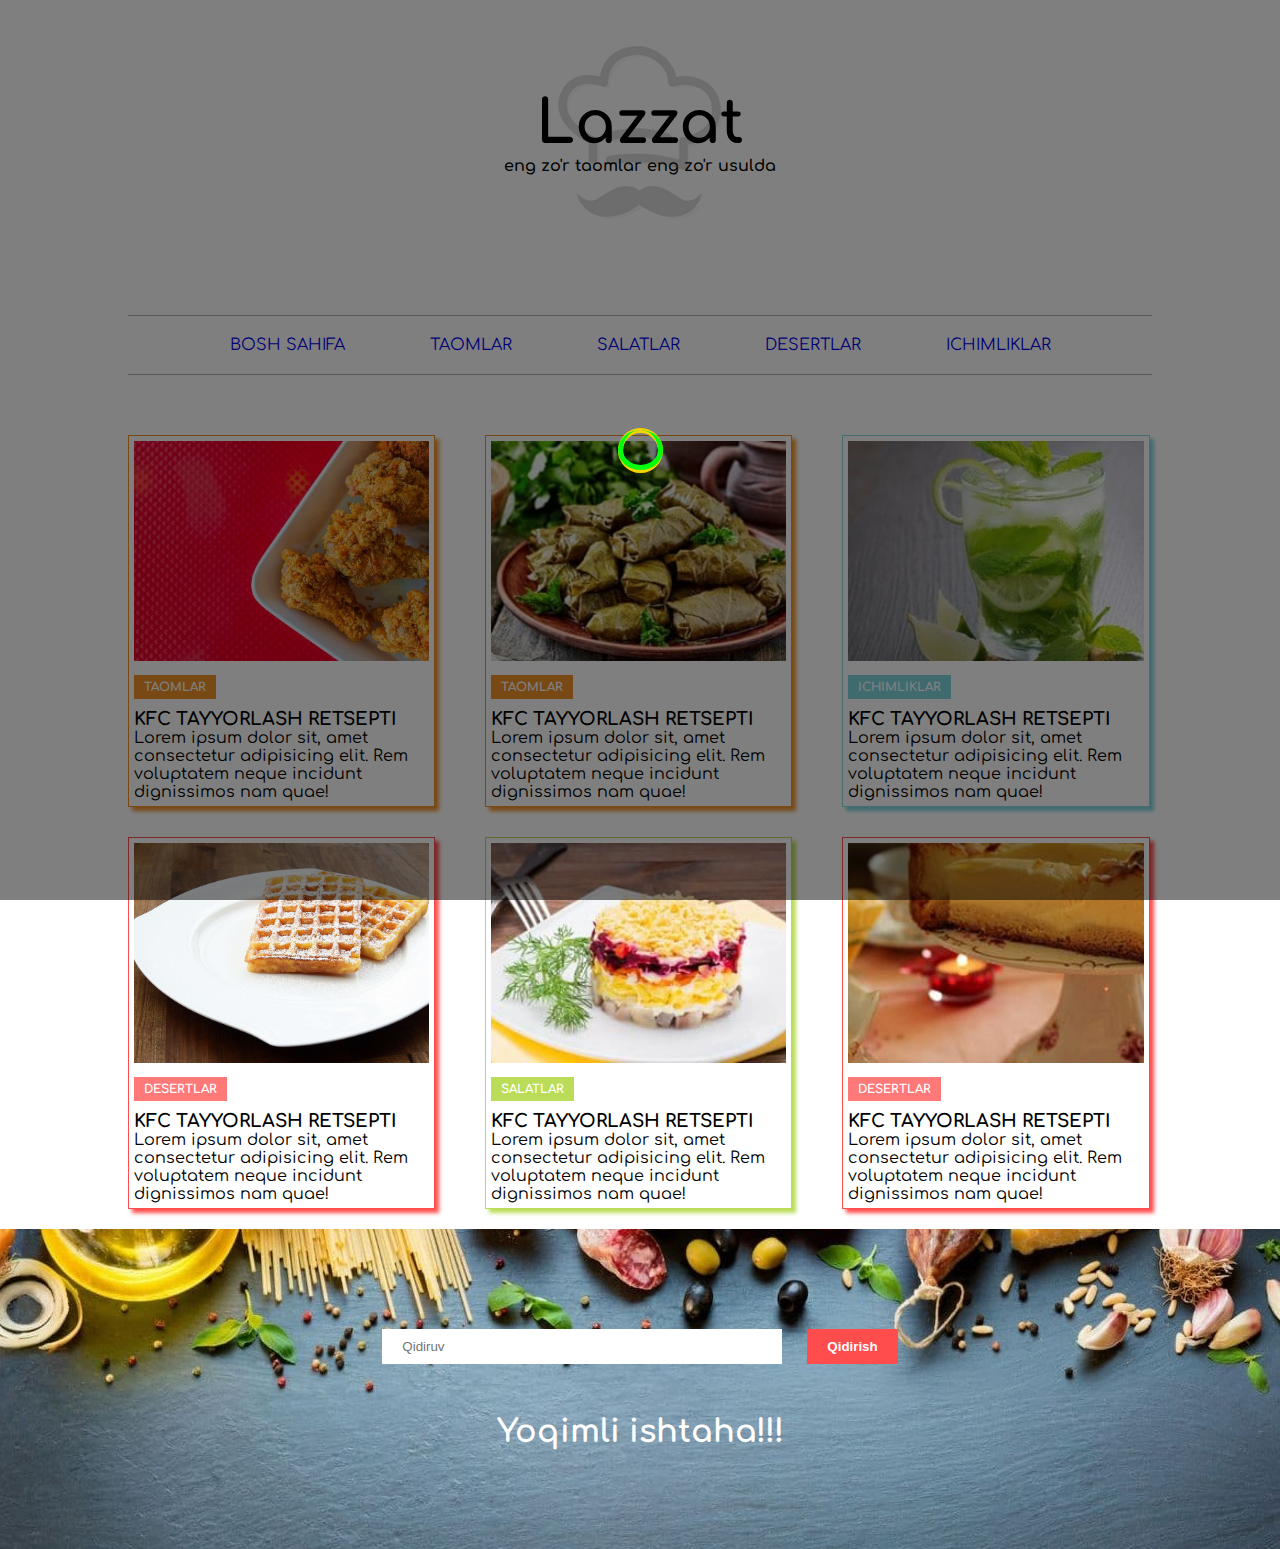
<file: index.html>
<!DOCTYPE html>
<html lang="en">
<head>
    <meta charset="UTF-8">
    <meta http-equiv="X-UA-Compatible" content="IE=edge">
    <meta name="viewport" content="width=device-width, initial-scale=1.0">
    <title>Lazzat</title>
    <link rel="stylesheet" href="style.css">
    <link rel="preconnect" href="https://fonts.googleapis.com">
<link rel="preconnect" href="https://fonts.gstatic.com" crossorigin>
<link href="https://fonts.googleapis.com/css2?family=Comfortaa:wght@300;400;500;600;700&family=Roboto:wght@300&family=Supermercado+One&display=swap" rel="stylesheet">
</head>
<body>
    <div class="load">
        
    <div class="loader">
        <div class="ring">
            
        </div>                          
    </div>

    </div>
    <header>
        <h1 class="company-name">Lazzat</h1>
        <p class="slogan">eng zo'r taomlar eng zo'r usulda</p>
    </header>
    <nav>
        <ul class="nav-list">
            <li class="nav-item"><a href="./index.html" class="nav-link b">bosh sahifa</a></li>
            <li class="nav-item"><a href="./dishes.html" class="nav-link foods">taomlar</a></li>
            <li class="nav-item"><a href="./salads.html" class="nav-link salads">salatlar</a></li>
            <li class="nav-item"><a href="./deserts.html" class="nav-link deserts">desertlar</a></li>
            <li class="nav-item"><a href="./drinks.html" class="nav-link drinks">ichimliklar</a></li>
        </ul>
    </nav>
    <section class="main">
        <h1 class="visually-hidden"></h1>
        <ul class="recipes-list">
            <li class="recipe-item food">
                <img src="images/food-1.jpg" alt="" class="recipe-img">
                <a href="./dishes.html" class="recipe-category bc-orange">Taomlar</a>
                <a href="#" class="recipe-title-link">
                    <h2 class="recipe-title">KFC tayyorlash retsepti</h2>
                </a>
                <p class="recipe-sub-title">Lorem ipsum dolor sit, amet consectetur adipisicing elit. Rem voluptatem neque incidunt dignissimos nam quae!</p>
            </li>
            <li class="recipe-item food">
                <img src="images/food-2.jpg" alt="" class="recipe-img">
                <a href="./dishes.html" class="recipe-category bc-orange">Taomlar</a>
                <a href="#" class="recipe-title-link">
                    <h2 class="recipe-title">KFC tayyorlash retsepti</h2>
                </a>
                <p class="recipe-sub-title">Lorem ipsum dolor sit, amet consectetur adipisicing elit. Rem voluptatem neque incidunt dignissimos nam quae!</p>
            </li>
            <li class="recipe-item drink">
                <img src="images/food-3.jpg" alt="" class="recipe-img">
                <a href="./drinks.html" class="recipe-category bc-light-blue">Ichimliklar</a>
                <a href="#" class="recipe-title-link">
                    <h2 class="recipe-title">KFC tayyorlash retsepti</h2>
                </a>
                <p class="recipe-sub-title">Lorem ipsum dolor sit, amet consectetur adipisicing elit. Rem voluptatem neque incidunt dignissimos nam quae!</p>
            </li>
            <li class="recipe-item dezert">
                <img src="images/food-4.jpg" alt="" class="recipe-img">
                <a href="./deserts.html" class="recipe-category bc-light-red">desertlar</a>
                <a href="#" class="recipe-title-link">
                    <h2 class="recipe-title">KFC tayyorlash retsepti</h2>
                </a>
                <p class="recipe-sub-title">Lorem ipsum dolor sit, amet consectetur adipisicing elit. Rem voluptatem neque incidunt dignissimos nam quae!</p>
            </li>
            <li class="recipe-item salad">
                <img src="images/food-5.jpg" alt="" class="recipe-img">
                <a href="./salads.html" class="recipe-category bc-green">salatlar</a>
                <a href="#" class="recipe-title-link">
                    <h2 class="recipe-title">KFC tayyorlash retsepti</h2>
                </a>
                <p class="recipe-sub-title">Lorem ipsum dolor sit, amet consectetur adipisicing elit. Rem voluptatem neque incidunt dignissimos nam quae!</p>
            </li>
            <li class="recipe-item dezert">
                <img src="images/food-6.jpg" alt="" class="recipe-img">
                <a href="./deserts.html" class="recipe-category bc-light-red">desertlar</a>
                <a href="#" class="recipe-title-link">
                    <h2 class="recipe-title">KFC tayyorlash retsepti</h2>
                </a>
                <p class="recipe-sub-title">Lorem ipsum dolor sit, amet consectetur adipisicing elit. Rem voluptatem neque incidunt dignissimos nam quae!</p>
            </li>
        </ul>
    </section>
    <section class="form">
        <form>
            <input type="search" class="search-input" placeholder="Qidiruv">
            <input type="submit" class="search-submit" value="Qidirish">
            <h1 class="subscribe-text">Yoqimli ishtaha!!!</h1>
        </form>
    </section>

    <script src="./script.js"></script>
</body>
</html>
</file>
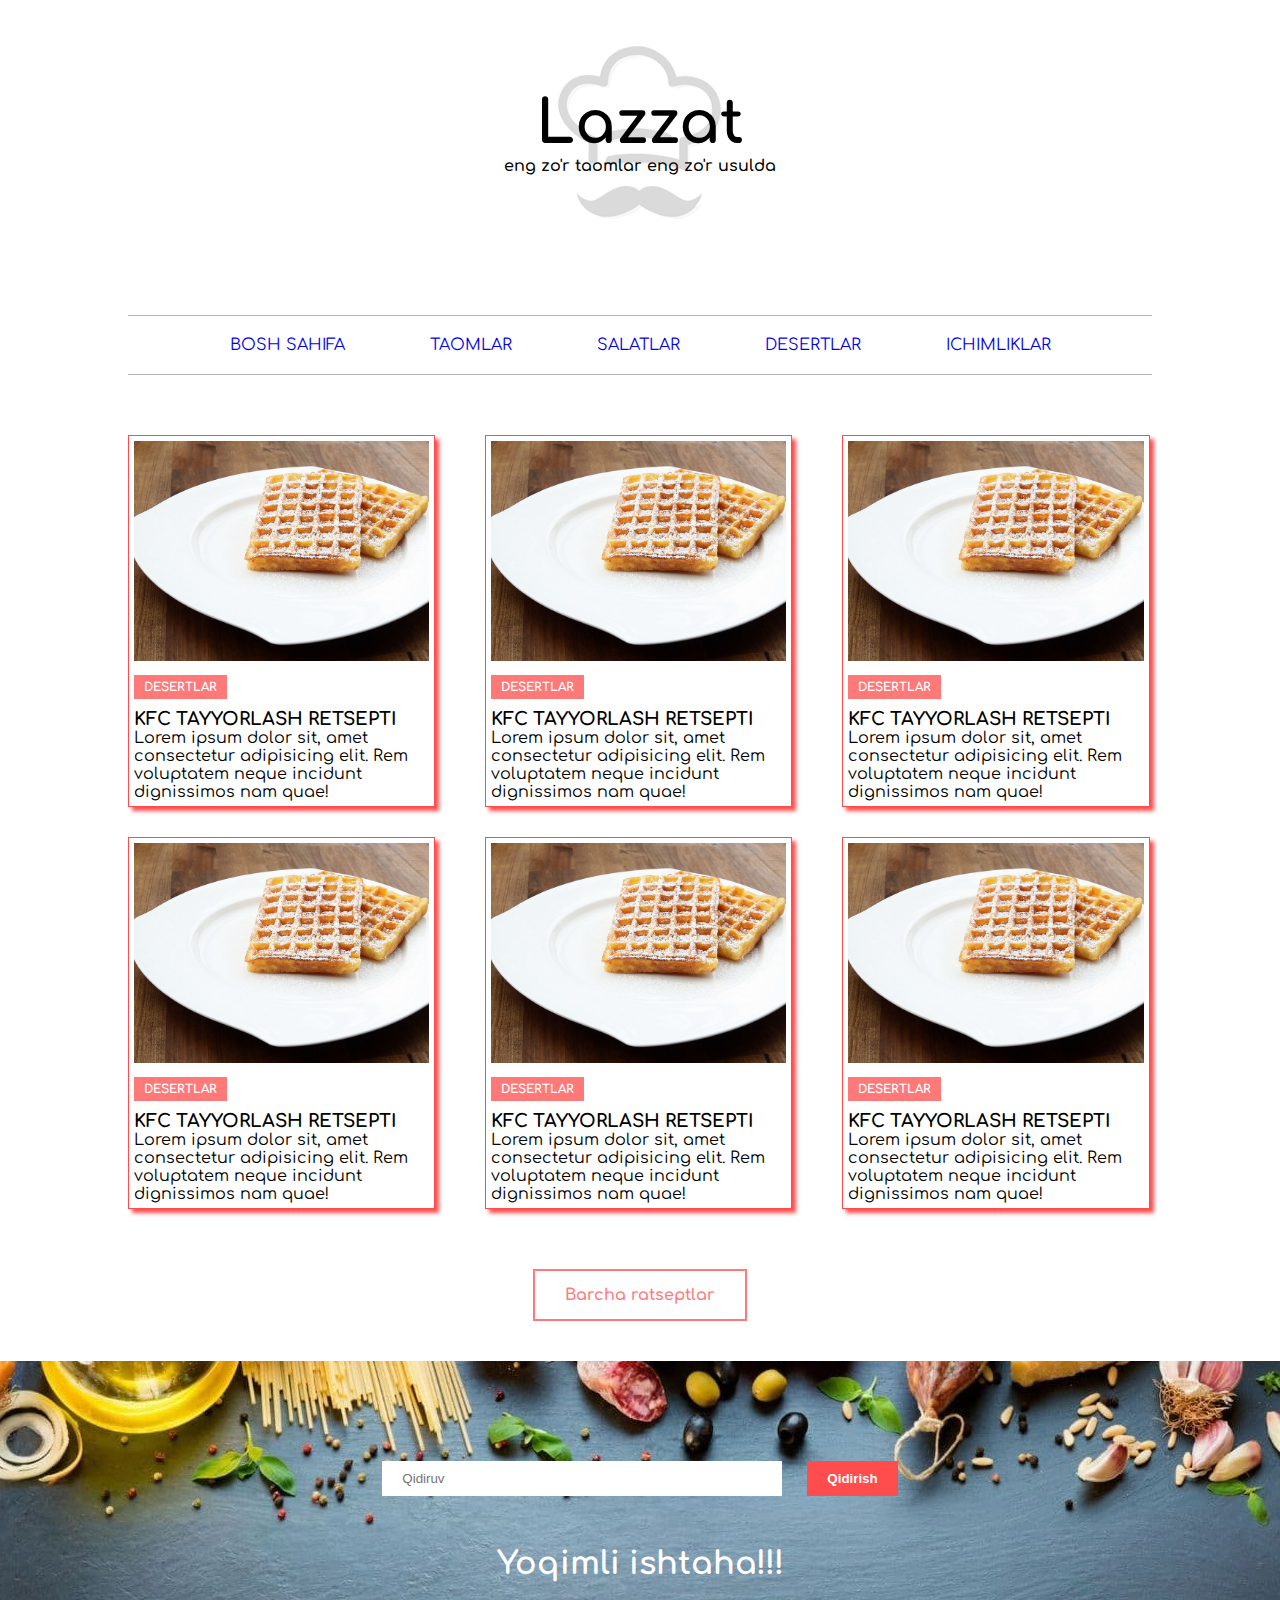
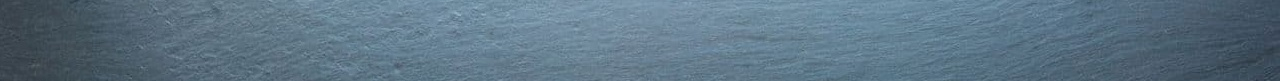
<file: deserts.html>
<!DOCTYPE html>
<html lang="en">
<head>
    <meta charset="UTF-8">
    <meta http-equiv="X-UA-Compatible" content="IE=edge">
    <meta name="viewport" content="width=device-width, initial-scale=1.0">
    <title>Lazzat</title>
    <link rel="stylesheet" href="style.css">
    <link rel="preconnect" href="https://fonts.googleapis.com">
<link rel="preconnect" href="https://fonts.gstatic.com" crossorigin>
<link href="https://fonts.googleapis.com/css2?family=Comfortaa:wght@300;400;500;600;700&family=Roboto:wght@300&family=Supermercado+One&display=swap" rel="stylesheet">
</head>
<body>
    <header>
        <h1 class="company-name">Lazzat</h1>
        <p class="slogan">eng zo'r taomlar eng zo'r usulda</p>
    </header>
    <nav>
        <ul class="nav-list">
            <li class="nav-item"><a href="./index.html" class="nav-link b">bosh sahifa</a></li>
            <li class="nav-item"><a href="./dishes.html" class="nav-link foods">taomlar</a></li>
            <li class="nav-item"><a href="./salads.html" class="nav-link salads">salatlar</a></li>
            <li class="nav-item"><a href="./deserts.html" class="nav-link deserts">desertlar</a></li>
            <li class="nav-item"><a href="./drinks.html" class="nav-link drinks">ichimliklar</a></li>
        </ul>
    </nav>
    <section class="main">
        <h1 class="visually-hidden"></h1>
        <ul class="recipes-list">
            <li class="recipe-item dezert">
                <img src="images/food-4.jpg" alt="" class="recipe-img">
                <a href="./deserts.html" class="recipe-category bc-light-red">desertlar</a>
                <a href="#" class="recipe-title-link">
                    <h2 class="recipe-title">KFC tayyorlash retsepti</h2>
                </a>
                <p class="recipe-sub-title">Lorem ipsum dolor sit, amet consectetur adipisicing elit. Rem voluptatem neque incidunt dignissimos nam quae!</p>
            </li>
            <li class="recipe-item dezert">
                <img src="images/food-4.jpg" alt="" class="recipe-img">
                <a href="./deserts.html" class="recipe-category bc-light-red">desertlar</a>
                <a href="#" class="recipe-title-link">
                    <h2 class="recipe-title">KFC tayyorlash retsepti</h2>
                </a>
                <p class="recipe-sub-title">Lorem ipsum dolor sit, amet consectetur adipisicing elit. Rem voluptatem neque incidunt dignissimos nam quae!</p>
            </li>
            <li class="recipe-item dezert">
                <img src="images/food-4.jpg" alt="" class="recipe-img">
                <a href="./deserts.html" class="recipe-category bc-light-red">desertlar</a>
                <a href="#" class="recipe-title-link">
                    <h2 class="recipe-title">KFC tayyorlash retsepti</h2>
                </a>
                <p class="recipe-sub-title">Lorem ipsum dolor sit, amet consectetur adipisicing elit. Rem voluptatem neque incidunt dignissimos nam quae!</p>
            </li>
            <li class="recipe-item dezert">
                <img src="images/food-4.jpg" alt="" class="recipe-img">
                <a href="./deserts.html" class="recipe-category bc-light-red">desertlar</a>
                <a href="#" class="recipe-title-link">
                    <h2 class="recipe-title">KFC tayyorlash retsepti</h2>
                </a>
                <p class="recipe-sub-title">Lorem ipsum dolor sit, amet consectetur adipisicing elit. Rem voluptatem neque incidunt dignissimos nam quae!</p>
            </li>
            <li class="recipe-item dezert">
                <img src="images/food-4.jpg" alt="" class="recipe-img">
                <a href="./deserts.html" class="recipe-category bc-light-red">desertlar</a>
                <a href="#" class="recipe-title-link">
                    <h2 class="recipe-title">KFC tayyorlash retsepti</h2>
                </a>
                <p class="recipe-sub-title">Lorem ipsum dolor sit, amet consectetur adipisicing elit. Rem voluptatem neque incidunt dignissimos nam quae!</p>
            </li>
            <li class="recipe-item dezert">
                <img src="images/food-4.jpg" alt="" class="recipe-img">
                <a href="./deserts.html" class="recipe-category bc-light-red">desertlar</a>
                <a href="#" class="recipe-title-link">
                    <h2 class="recipe-title">KFC tayyorlash retsepti</h2>
                </a>
                <p class="recipe-sub-title">Lorem ipsum dolor sit, amet consectetur adipisicing elit. Rem voluptatem neque incidunt dignissimos nam quae!</p>
            </li>
        </ul>
        <a href="index.html" class="all-recipes">Barcha ratseptlar</a>
    </section>
    <section class="form">
        <form>
            <input type="search" class="search-input" placeholder="Qidiruv">
            <input type="submit" class="search-submit" value="Qidirish">
            <h1 class="subscribe-text">Yoqimli ishtaha!!!</h1>
        </form>
    </section>
</body>
</html>
</file>
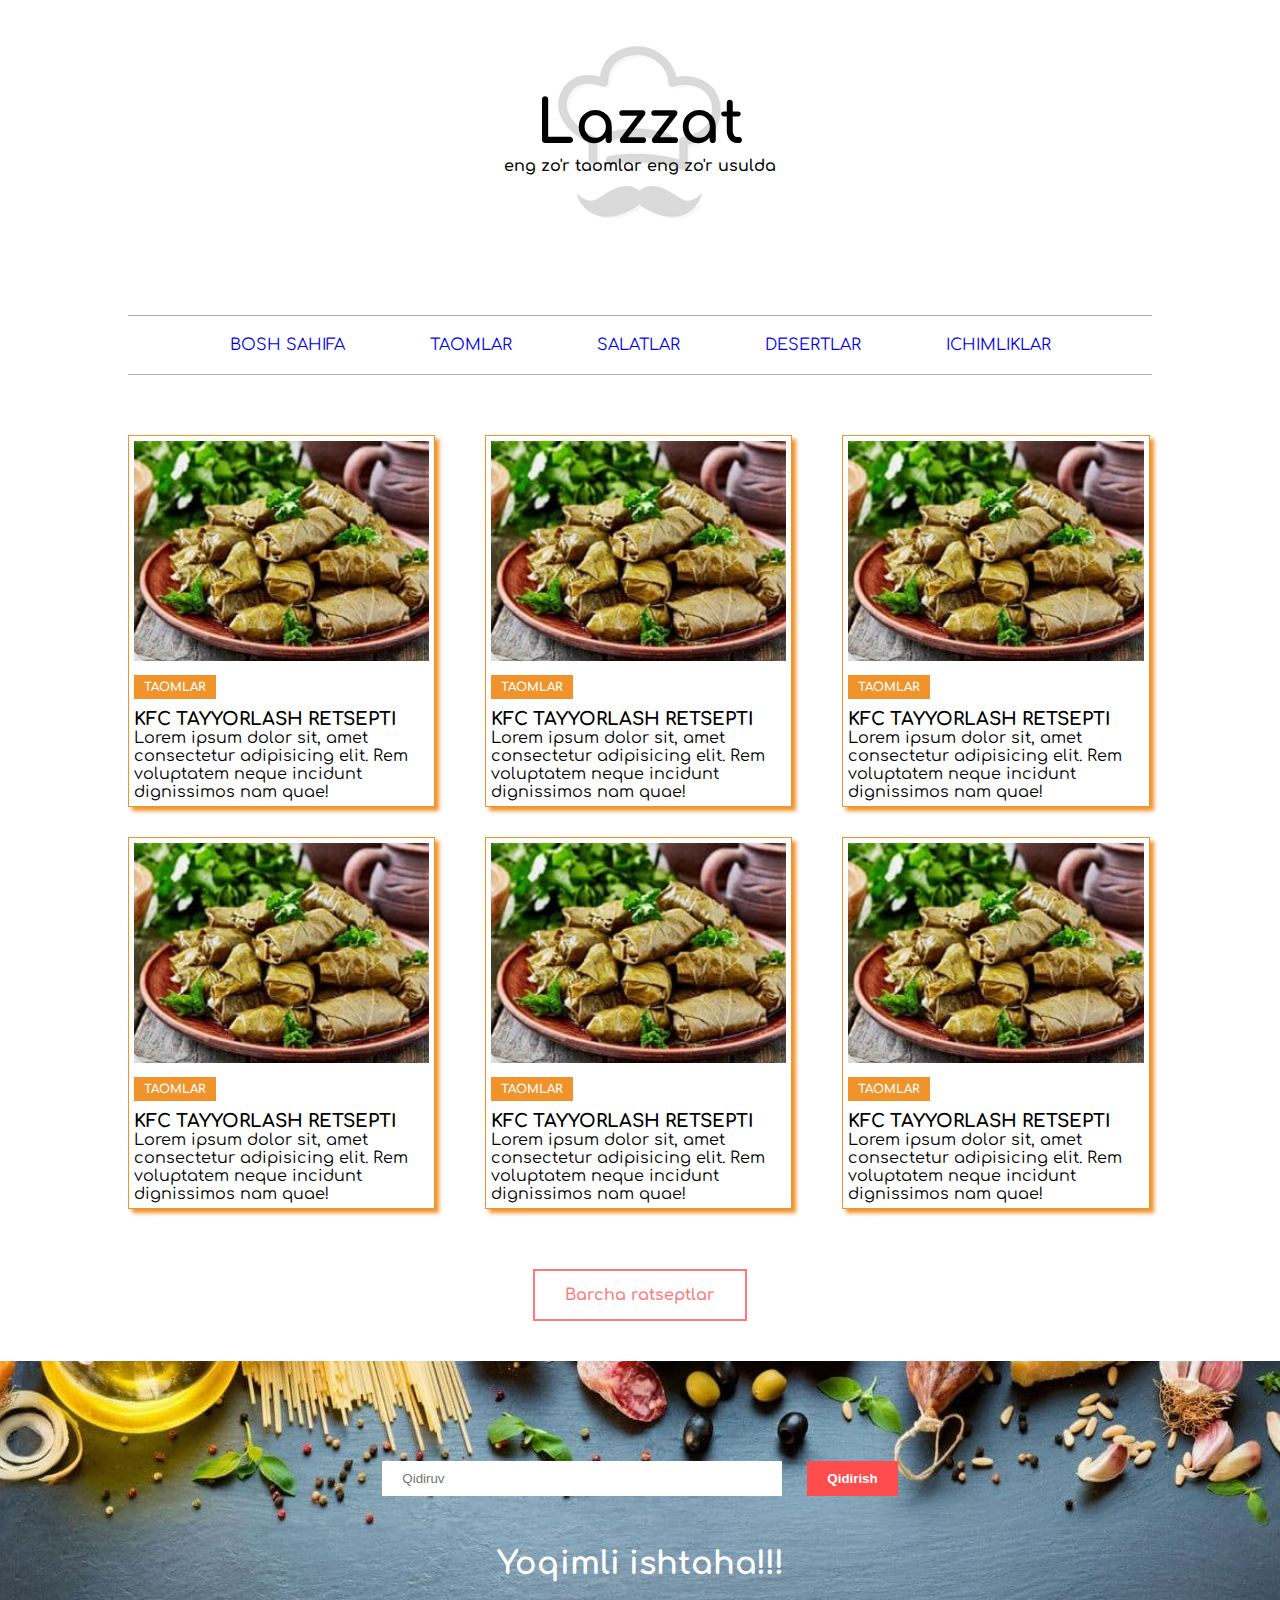
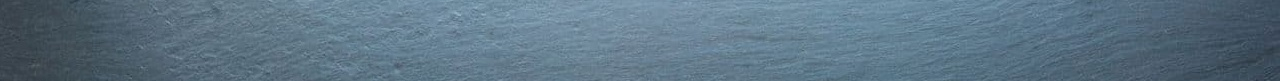
<file: dishes.html>
<!DOCTYPE html>
<html lang="en">
<head>
    <meta charset="UTF-8">
    <meta http-equiv="X-UA-Compatible" content="IE=edge">
    <meta name="viewport" content="width=device-width, initial-scale=1.0">
    <title>Lazzat</title>
    <link rel="stylesheet" href="style.css">
    <link rel="preconnect" href="https://fonts.googleapis.com">
<link rel="preconnect" href="https://fonts.gstatic.com" crossorigin>
<link href="https://fonts.googleapis.com/css2?family=Comfortaa:wght@300;400;500;600;700&family=Roboto:wght@300&family=Supermercado+One&display=swap" rel="stylesheet">
</head>
<body>
    <header>
        <h1 class="company-name">Lazzat</h1>
        <p class="slogan">eng zo'r taomlar eng zo'r usulda</p>
    </header>
    <nav>
        <ul class="nav-list">
            <li class="nav-item"><a href="./index.html" class="nav-link b">bosh sahifa</a></li>
            <li class="nav-item"><a href="./dishes.html" class="nav-link foods">taomlar</a></li>
            <li class="nav-item"><a href="./salads.html" class="nav-link salads">salatlar</a></li>
            <li class="nav-item"><a href="./deserts.html" class="nav-link deserts">desertlar</a></li>
            <li class="nav-item"><a href="./drinks.html" class="nav-link drinks">ichimliklar</a></li>
        </ul>
    </nav>
    <section class="main">
        <h1 class="visually-hidden"></h1>
        <ul class="recipes-list">
            <li class="recipe-item food">
                <img src="images/food-2.jpg" alt="" class="recipe-img">
                <a href="./dishes.html" class="recipe-category bc-orange">Taomlar</a>
                <a href="#" class="recipe-title-link">
                    <h2 class="recipe-title">KFC tayyorlash retsepti</h2>
                </a>
                <p class="recipe-sub-title">Lorem ipsum dolor sit, amet consectetur adipisicing elit. Rem voluptatem neque incidunt dignissimos nam quae!</p>
            </li>
            <li class="recipe-item food">
                <img src="images/food-2.jpg" alt="" class="recipe-img">
                <a href="./dishes.html" class="recipe-category bc-orange">Taomlar</a>
                <a href="#" class="recipe-title-link">
                    <h2 class="recipe-title">KFC tayyorlash retsepti</h2>
                </a>
                <p class="recipe-sub-title">Lorem ipsum dolor sit, amet consectetur adipisicing elit. Rem voluptatem neque incidunt dignissimos nam quae!</p>
            </li>
            <li class="recipe-item food">
                <img src="images/food-2.jpg" alt="" class="recipe-img">
                <a href="./dishes.html" class="recipe-category bc-orange">Taomlar</a>
                <a href="#" class="recipe-title-link">
                    <h2 class="recipe-title">KFC tayyorlash retsepti</h2>
                </a>
                <p class="recipe-sub-title">Lorem ipsum dolor sit, amet consectetur adipisicing elit. Rem voluptatem neque incidunt dignissimos nam quae!</p>
            </li>
            <li class="recipe-item food">
                <img src="images/food-2.jpg" alt="" class="recipe-img">
                <a href="./dishes.html" class="recipe-category bc-orange">Taomlar</a>
                <a href="#" class="recipe-title-link">
                    <h2 class="recipe-title">KFC tayyorlash retsepti</h2>
                </a>
                <p class="recipe-sub-title">Lorem ipsum dolor sit, amet consectetur adipisicing elit. Rem voluptatem neque incidunt dignissimos nam quae!</p>
            </li>
            <li class="recipe-item food">
                <img src="images/food-2.jpg" alt="" class="recipe-img">
                <a href="./dishes.html" class="recipe-category bc-orange">Taomlar</a>
                <a href="#" class="recipe-title-link">
                    <h2 class="recipe-title">KFC tayyorlash retsepti</h2>
                </a>
                <p class="recipe-sub-title">Lorem ipsum dolor sit, amet consectetur adipisicing elit. Rem voluptatem neque incidunt dignissimos nam quae!</p>
            </li>
            <li class="recipe-item food">
                <img src="images/food-2.jpg" alt="" class="recipe-img">
                <a href="./dishes.html" class="recipe-category bc-orange">Taomlar</a>
                <a href="#" class="recipe-title-link">
                    <h2 class="recipe-title">KFC tayyorlash retsepti</h2>
                </a>
                <p class="recipe-sub-title">Lorem ipsum dolor sit, amet consectetur adipisicing elit. Rem voluptatem neque incidunt dignissimos nam quae!</p>
            </li>
        </ul>
        <a href="index.html" class="all-recipes">Barcha ratseptlar</a>
    </section>
    <section class="form">
        <form>
            <input type="search" class="search-input" placeholder="Qidiruv">
            <input type="submit" class="search-submit" value="Qidirish">
            <h1 class="subscribe-text">Yoqimli ishtaha!!!</h1>
        </form>
    </section>
</body>
</html>
</file>
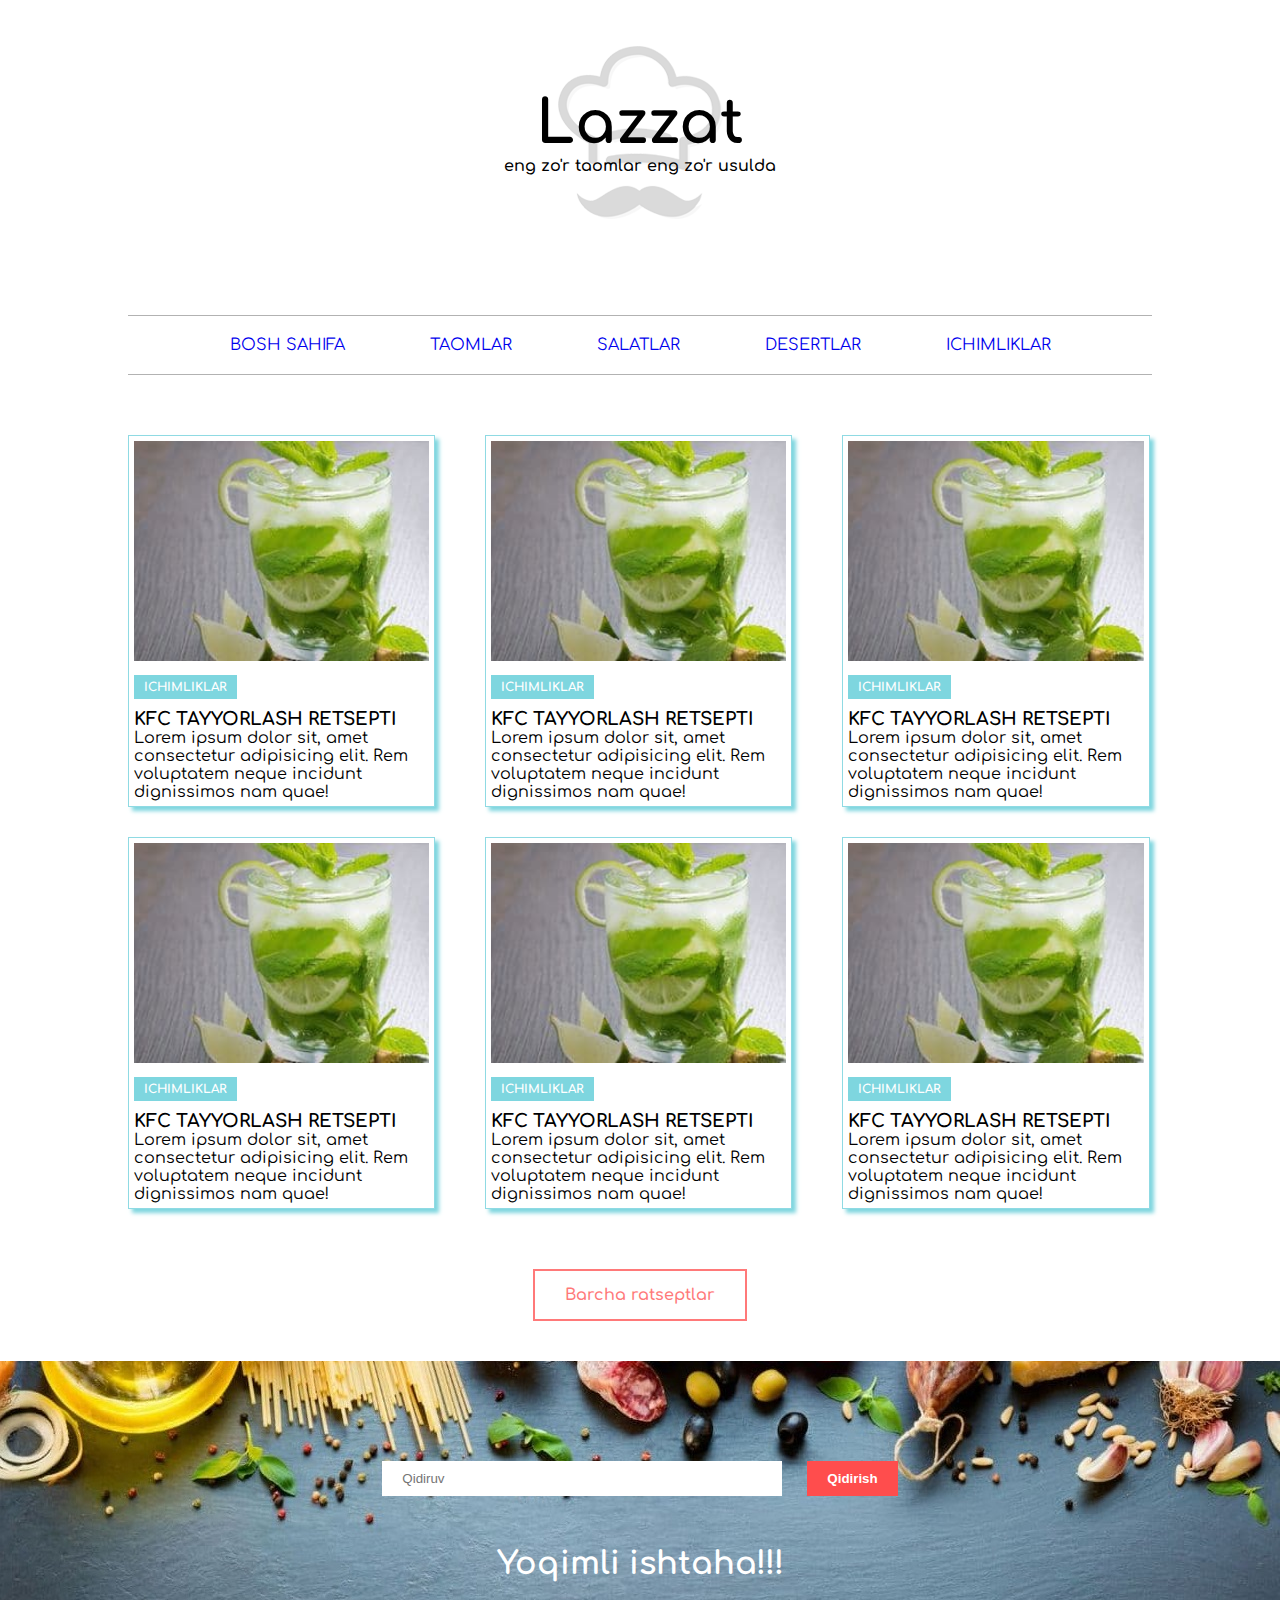
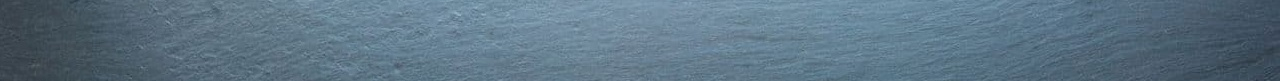
<file: drinks.html>
<!DOCTYPE html>
<html lang="en">
<head>
    <meta charset="UTF-8">
    <meta http-equiv="X-UA-Compatible" content="IE=edge">
    <meta name="viewport" content="width=device-width, initial-scale=1.0">
    <title>Lazzat</title>
    <link rel="stylesheet" href="style.css">
    <link rel="preconnect" href="https://fonts.googleapis.com">
<link rel="preconnect" href="https://fonts.gstatic.com" crossorigin>
<link href="https://fonts.googleapis.com/css2?family=Comfortaa:wght@300;400;500;600;700&family=Roboto:wght@300&family=Supermercado+One&display=swap" rel="stylesheet">
</head>
<body>
    <header>
        <h1 class="company-name">Lazzat</h1>
        <p class="slogan">eng zo'r taomlar eng zo'r usulda</p>
    </header>
    <nav>
        <ul class="nav-list">
            <li class="nav-item"><a href="./index.html" class="nav-link b">bosh sahifa</a></li>
            <li class="nav-item"><a href="./dishes.html" class="nav-link foods">taomlar</a></li>
            <li class="nav-item"><a href="./salads.html" class="nav-link salads">salatlar</a></li>
            <li class="nav-item"><a href="./deserts.html" class="nav-link deserts">desertlar</a></li>
            <li class="nav-item"><a href="./drinks.html" class="nav-link drinks">ichimliklar</a></li>
        </ul>
    </nav>
    <section class="main">
        <h1 class="visually-hidden"></h1>
        <ul class="recipes-list">
            <li class="recipe-item drink">
                <img src="images/food-3.jpg" alt="" class="recipe-img">
                <a href="./drinks.html" class="recipe-category bc-light-blue">Ichimliklar</a>
                <a href="#" class="recipe-title-link">
                    <h2 class="recipe-title">KFC tayyorlash retsepti</h2>
                </a>
                <p class="recipe-sub-title">Lorem ipsum dolor sit, amet consectetur adipisicing elit. Rem voluptatem neque incidunt dignissimos nam quae!</p>
            </li>
            <li class="recipe-item drink">
                <img src="images/food-3.jpg" alt="" class="recipe-img">
                <a href="./drinks.html" class="recipe-category bc-light-blue">Ichimliklar</a>
                <a href="#" class="recipe-title-link">
                    <h2 class="recipe-title">KFC tayyorlash retsepti</h2>
                </a>
                <p class="recipe-sub-title">Lorem ipsum dolor sit, amet consectetur adipisicing elit. Rem voluptatem neque incidunt dignissimos nam quae!</p>
            </li>
            <li class="recipe-item drink">
                <img src="images/food-3.jpg" alt="" class="recipe-img">
                <a href="./drinks.html" class="recipe-category bc-light-blue">Ichimliklar</a>
                <a href="#" class="recipe-title-link">
                    <h2 class="recipe-title">KFC tayyorlash retsepti</h2>
                </a>
                <p class="recipe-sub-title">Lorem ipsum dolor sit, amet consectetur adipisicing elit. Rem voluptatem neque incidunt dignissimos nam quae!</p>
            </li>
            <li class="recipe-item drink">
                <img src="images/food-3.jpg" alt="" class="recipe-img">
                <a href="./drinks.html" class="recipe-category bc-light-blue">Ichimliklar</a>
                <a href="#" class="recipe-title-link">
                    <h2 class="recipe-title">KFC tayyorlash retsepti</h2>
                </a>
                <p class="recipe-sub-title">Lorem ipsum dolor sit, amet consectetur adipisicing elit. Rem voluptatem neque incidunt dignissimos nam quae!</p>
            </li>
            <li class="recipe-item drink">
                <img src="images/food-3.jpg" alt="" class="recipe-img">
                <a href="./drinks.html" class="recipe-category bc-light-blue">Ichimliklar</a>
                <a href="#" class="recipe-title-link">
                    <h2 class="recipe-title">KFC tayyorlash retsepti</h2>
                </a>
                <p class="recipe-sub-title">Lorem ipsum dolor sit, amet consectetur adipisicing elit. Rem voluptatem neque incidunt dignissimos nam quae!</p>
            </li>
            <li class="recipe-item drink">
                <img src="images/food-3.jpg" alt="" class="recipe-img">
                <a href="./drinks.html" class="recipe-category bc-light-blue">Ichimliklar</a>
                <a href="#" class="recipe-title-link">
                    <h2 class="recipe-title">KFC tayyorlash retsepti</h2>
                </a>
                <p class="recipe-sub-title">Lorem ipsum dolor sit, amet consectetur adipisicing elit. Rem voluptatem neque incidunt dignissimos nam quae!</p>
            </li>
        </ul>
        <a href="index.html" class="all-recipes">Barcha ratseptlar</a>
    </section>
    <section class="form">
        <form>
            <input type="search" class="search-input" placeholder="Qidiruv">
            <input type="submit" class="search-submit" value="Qidirish">
            <h1 class="subscribe-text">Yoqimli ishtaha!!!</h1>
        </form>
    </section>
</body>
</html>
</file>
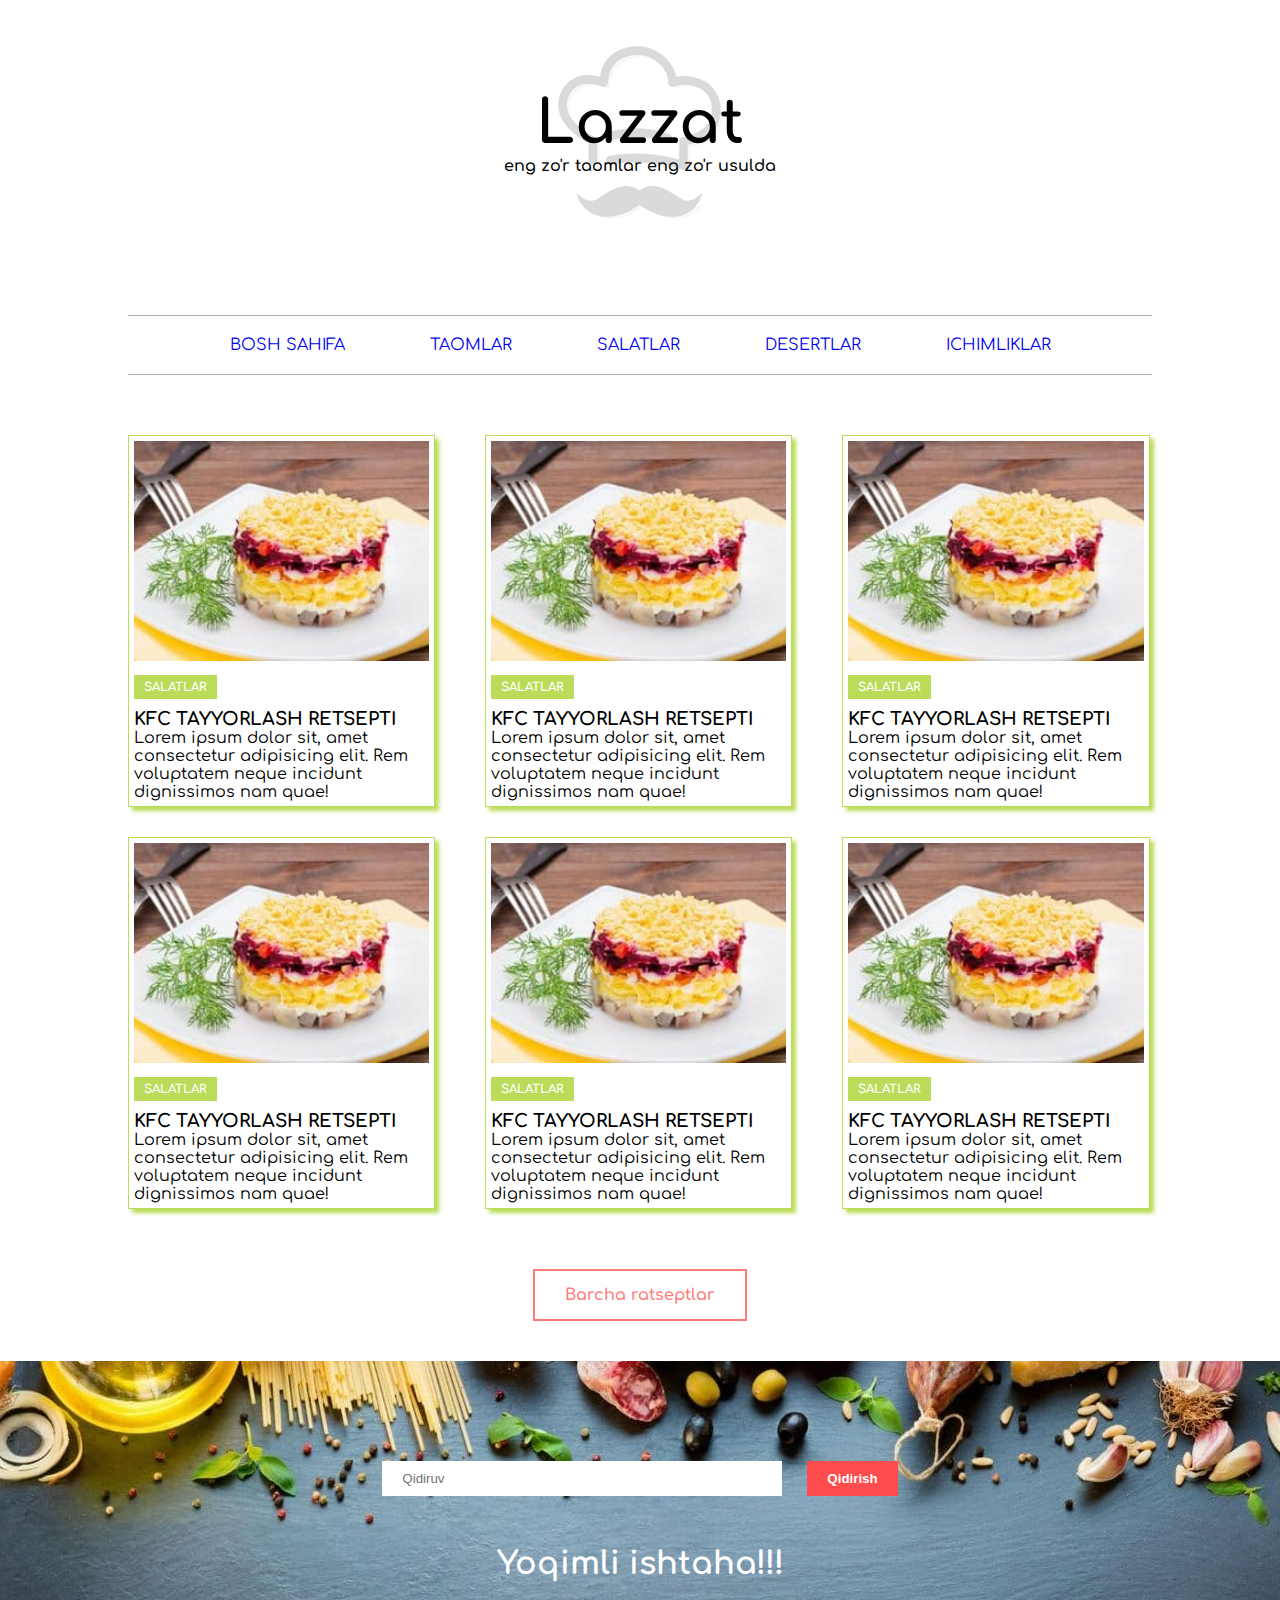
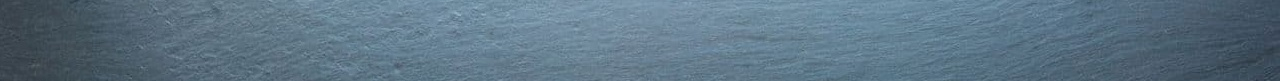
<file: salads.html>
<!DOCTYPE html>
<html lang="en">
<head>
    <meta charset="UTF-8">
    <meta http-equiv="X-UA-Compatible" content="IE=edge">
    <meta name="viewport" content="width=device-width, initial-scale=1.0">
    <title>Lazzat</title>
    <link rel="stylesheet" href="style.css">
    <link rel="preconnect" href="https://fonts.googleapis.com">
<link rel="preconnect" href="https://fonts.gstatic.com" crossorigin>
<link href="https://fonts.googleapis.com/css2?family=Comfortaa:wght@300;400;500;600;700&family=Roboto:wght@300&family=Supermercado+One&display=swap" rel="stylesheet">
</head>
<body>
    <header>
        <h1 class="company-name">Lazzat</h1>
        <p class="slogan">eng zo'r taomlar eng zo'r usulda</p>
    </header>
    <nav>
        <ul class="nav-list">
            <li class="nav-item"><a href="./index.html" class="nav-link b">bosh sahifa</a></li>
            <li class="nav-item"><a href="./dishes.html" class="nav-link foods">taomlar</a></li>
            <li class="nav-item"><a href="./salads.html" class="nav-link salads">salatlar</a></li>
            <li class="nav-item"><a href="./deserts.html" class="nav-link deserts">desertlar</a></li>
            <li class="nav-item"><a href="./drinks.html" class="nav-link drinks">ichimliklar</a></li>
        </ul>
    </nav>
    <section class="main">
        <h1 class="visually-hidden"></h1>
        <ul class="recipes-list">
            <li class="recipe-item salad">
                <img src="images/food-5.jpg" alt="" class="recipe-img">
                <a href="./salads.html" class="recipe-category bc-green">salatlar</a>
                <a href="#" class="recipe-title-link">
                    <h2 class="recipe-title">KFC tayyorlash retsepti</h2>
                </a>
                <p class="recipe-sub-title">Lorem ipsum dolor sit, amet consectetur adipisicing elit. Rem voluptatem neque incidunt dignissimos nam quae!</p>
            </li>
            <li class="recipe-item salad">
                <img src="images/food-5.jpg" alt="" class="recipe-img">
                <a href="./salads.html" class="recipe-category bc-green">salatlar</a>
                <a href="#" class="recipe-title-link">
                    <h2 class="recipe-title">KFC tayyorlash retsepti</h2>
                </a>
                <p class="recipe-sub-title">Lorem ipsum dolor sit, amet consectetur adipisicing elit. Rem voluptatem neque incidunt dignissimos nam quae!</p>
            </li>
            <li class="recipe-item salad">
                <img src="images/food-5.jpg" alt="" class="recipe-img">
                <a href="./salads.html" class="recipe-category bc-green">salatlar</a>
                <a href="#" class="recipe-title-link">
                    <h2 class="recipe-title">KFC tayyorlash retsepti</h2>
                </a>
                <p class="recipe-sub-title">Lorem ipsum dolor sit, amet consectetur adipisicing elit. Rem voluptatem neque incidunt dignissimos nam quae!</p>
            </li>
            <li class="recipe-item salad">
                <img src="images/food-5.jpg" alt="" class="recipe-img">
                <a href="./salads.html" class="recipe-category bc-green">salatlar</a>
                <a href="#" class="recipe-title-link">
                    <h2 class="recipe-title">KFC tayyorlash retsepti</h2>
                </a>
                <p class="recipe-sub-title">Lorem ipsum dolor sit, amet consectetur adipisicing elit. Rem voluptatem neque incidunt dignissimos nam quae!</p>
            </li>
            <li class="recipe-item salad">
                <img src="images/food-5.jpg" alt="" class="recipe-img">
                <a href="./salads.html" class="recipe-category bc-green">salatlar</a>
                <a href="#" class="recipe-title-link">
                    <h2 class="recipe-title">KFC tayyorlash retsepti</h2>
                </a>
                <p class="recipe-sub-title">Lorem ipsum dolor sit, amet consectetur adipisicing elit. Rem voluptatem neque incidunt dignissimos nam quae!</p>
            </li>
            <li class="recipe-item salad">
                <img src="images/food-5.jpg" alt="" class="recipe-img">
                <a href="./salads.html" class="recipe-category bc-green">salatlar</a>
                <a href="#" class="recipe-title-link">
                    <h2 class="recipe-title">KFC tayyorlash retsepti</h2>
                </a>
                <p class="recipe-sub-title">Lorem ipsum dolor sit, amet consectetur adipisicing elit. Rem voluptatem neque incidunt dignissimos nam quae!</p>
            </li>
        </ul>
        <a href="index.html" class="all-recipes">Barcha ratseptlar</a>
    </section>
    <section class="form">
        <form>
            <input type="search" class="search-input" placeholder="Qidiruv">
            <input type="submit" class="search-submit" value="Qidirish">
            <h1 class="subscribe-text">Yoqimli ishtaha!!!</h1>
        </form>
    </section>
</body>
</html>
</file>
<file: style.css>
/* loader */
.load {
    margin: 0;
    padding: 0;
    box-sizing: border-box;
}

.container {
    width: 90%;
    margin: 0 auto;
}

.wrapper {
    display: grid;
    grid-template-columns: repeat(3, 1fr);;
    grid-template-rows: 400px;
    gap: 10px;
    padding-top: 100px;
}

.box {
    border-radius: 50%;
    box-shadow: 3px 3px 3px 3px  rgba(0, 0, 0, 0.5);
    transition:all .15s ease;
}

.box:hover {
    box-shadow: none;
}

/* Loader */
.loader {
    width: 100%;
    height: 100vh;
    background: rgb(0, 0, 0);
    background: rgba(0, 0, 0, 0.5);
    display: flex;
    justify-content: center;
    align-items: center;
    position: fixed;
    transition: all 5s ease;
}

.ring {
    width: 45px;
    height: 45px;
    display: flex;
    justify-content: center;
    align-items: center;
    border: 5px solid rgb(247, 210, 0);
    border-radius: 50%;
    position:  relative;
}

.ring::after {
    position: absolute;
    content: ' ';
    width: 100%;
    height: 100%;
    border: 5px solid rgb(0, 255, 13);
    border-radius: 50%;
    border-top: transparent;
    animation: rotate 1s linear infinite;
}

@keyframes rotate {
    100% {
        transform: rotate(360deg);
    }
}




/* Comfortaa - font family

#f0932b - olovrang
#7ed6df - och kok
#ff7979 - 0ch qizil
#badc58 - yashil */

* {
    margin: 0;
    padding: 0;
    box-sizing: border-box;
    list-style: none;
}

.nav-item:active {
    background-color: rgb(0,0,0, .3);
    color: #ff4d4d;
}

body {
    font-family: 'Comfortaa', cursive;
}
.visually-hidden {
    position: absolute !important;
    clip: rect(1px 1px 1px 1px); /* IE6, IE7 */
    clip: rect(1px, 1px, 1px, 1px);
    padding:0 !important;
    border: 0 !important;
    height: 1px !important;
    overflow: hidden;
}
.bc-orange {
    background-color: #f0932b;
}
.bc-light-blue {
    background-color: #7ed6df;
}
.bc-light-red {
    background-color: #ff7979;
}
.bc-green {
    background-color: #badc58;
}
.bc-orange:hover {
    background-color: rgba(240, 147, 43, .5);
}
.bc-light-blue:hover {
    background-color: rgba(126, 214, 223, .5);
}
.bc-light-red:hover {
    background-color: rgba(255, 121, 121, .5);
}
.bc-green:hover {
    background-color: rgba(186, 220, 88, .5);
}
header {
    background-image: url("./images/chef-icon.png");
    background-repeat: no-repeat;
    padding: 90px 0;
    background-position: center;
    text-align: center;
}

.company-name {
    font-size: 60px;
}
.slogan {
    font-weight: 600;
}

nav {
    width: 80%;
    margin: 50px auto;
    border-top: 1px solid rgb(0,0,0, .3);
    border-bottom: 1px solid rgb(0,0,0, .3);
    text-align: center;
}
.nav-item {
    display: inline-block;
    text-decoration: none;
}
.nav-link {
    display: inline-block;
    padding: 20px 40px;
    text-decoration: none;
    text-transform: uppercase;
    transition: background-color 1s;
}

.b:hover {
    background-color: rgb(0,0,0, .3);
}
.nav-link:active {
    background-color: rgb(0,0,0, .3);
    color: #ff4d4d;
}

.foods:hover {
    background-color: rgba(240, 148, 43, 0.8);
    color: white;
}

.salads:hover {
    background-color: rgba(187, 220, 88, 0.8);
    color: white;
}

.deserts:hover {
    background-color: rgba(255, 77, 77, 0.8);
    color: white;
}

.drinks:hover {
    background-color: rgba(126, 213, 223, 0.8);
    color: white;
}

.main {
    text-align: center;
}
.recipes-list {
    text-align: left;
    width: 80%;
    margin: 0 auto;
}
.recipe-item {
    width: 30%;
    margin: 10px 2.2%;
    margin-bottom: 20px;
    display: inline-block;
}
.recipe-item:nth-child(1),
.recipe-item:nth-child(4) {
    margin-left: 0;
}
.recipe-item:nth-child(3),
.recipe-item:nth-child(6) {
    margin-right: 0;
}

.recipe-img {
    width: 100%;
    height: 220px;
    object-fit: cover;
    /* border-radius: 10px; */
}
.recipe-category {
    color: white;
    text-decoration: none;
    display: inline-block;
    padding: 5px 10px;
    margin: 10px 0;
    text-transform: uppercase;
    font-size: 12px;
    font-weight: bold;
}
.recipe-title-link {
    text-decoration: none;
    text-transform: uppercase;
    color: black;
    font-size: 12px;
    font-weight: bold;
    margin-top: 15px 0;
    display: inline-block;
    transition: color 1s;
}
.recipe-title-link:hover {
    color: #ff7979;
}
.all-recipes {
    color: #ff7979;
    border: 2px solid #ff7979;
    text-decoration: none;
    display: inline-block;
    padding: 15px 30px;
    font-weight: 600;
    transition: color, background-color 1s;
    margin: 40px 0;
}
.all-recipes:hover {
    color: white;
    background-color: #ff7979;
}
form {
    background-image: url(./images/background.jpg);
    background-repeat: no-repeat;
    background-size: cover;
    background-position-y: -50px;
    padding: 100px 0;
    text-align: center;
}
.search-input {
    padding: 10px 20px;
    width: 400px;
    border: none;
    margin-right: 20px;
}
.search-submit {
    background-color: #ff4d4d;
    color: white;
    border: none;
    padding: 10px 20px;
    font-weight: bold;
}


.subscribe-text {
    color: white;
    margin-top: 50px;
}

.food {
    border: 1px solid #f0932b;
    padding: 5px;
    box-shadow: 4px 4px 4px 0 #f0932b;
    transition: box-shadow .5s;
}

.food:hover {
    box-shadow: none;
}

.drink {
    border: 1px solid rgba(126, 213, 223, 0.87);
    padding: 5px;
    box-shadow: 4px 4px 4px 0 #7ed6df;
    transition: box-shadow .5s;
}

.drink:hover {
    box-shadow: none;
}

.dezert {
    border: 1px solid #ff4d4d;
    padding: 5px;
    box-shadow: 4px 4px 4px 0 #ff4d4d;
    transition: box-shadow .5s;
}

.dezert:hover {
    box-shadow: none;
}

.salad {
    border: 1px solid #badc58;
    padding: 5px;
    box-shadow: 4px 4px 4px 0 #badc58;
    transition: box-shadow .5s;
}

.salad:hover {
    box-shadow: none;
}

@media only screen and (max-width:800px) {
    /* For tablets: */
    .recipe-item {
        width: 280px;
        margin: 0;
        justify-content: space-between;
        /* padding: 20px; */
        align-items: center;
    }
}

@media only screen and (max-width:400px) {
    /* For mobile phones */
    .recipe-item {
        width: 320px;
        margin-top: 15px;
    }
    form {
        background-image: none;
        padding: auto;
    }
    .search-input {
        border: 1px solid black;
        width: 80%;
        margin-bottom: 20px;
    }

    .subscribe-text {
        color: black;
        width: 80%;
        text-align: center;
        margin: 20px auto;
    }
}
</file>
